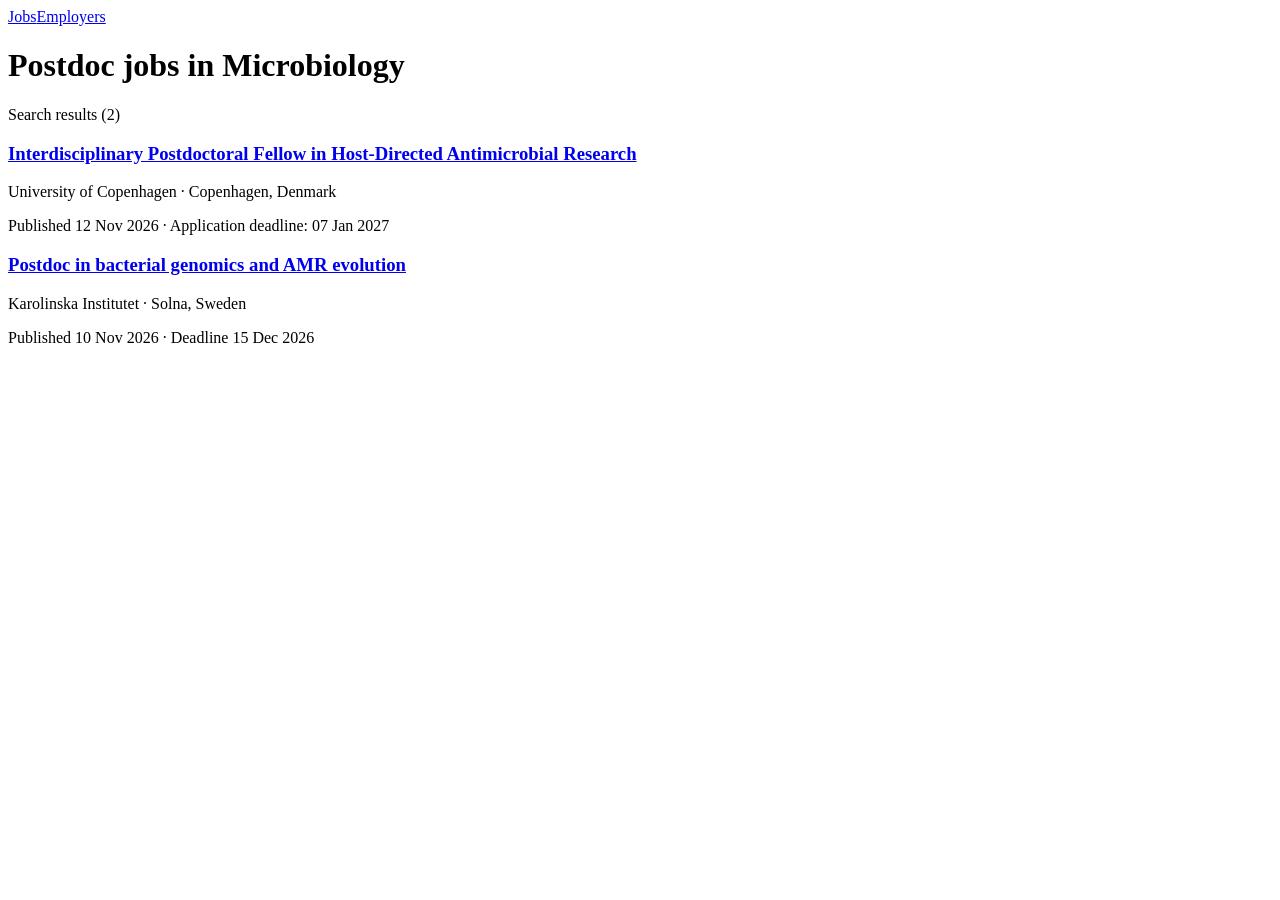
<file: tests/fixtures/academicpositions.html>
<!DOCTYPE html><html><head><title>Postdoc jobs in Microbiology | Academic Positions</title></head><body>
<header><nav><a href="/jobs">Jobs</a><a href="/employers">Employers</a></nav></header>
<main><h1>Postdoc jobs in Microbiology</h1><p>Search results (2)</p>
<div class="list">
 <div class="job-card">
  <a href="https://academicpositions.com/ad/university-of-copenhagen/2026/interdisciplinary-postdoctoral-fellow-in-host-directed-antimicrobial-research/251001"><h3>Interdisciplinary Postdoctoral Fellow in Host-Directed Antimicrobial Research</h3></a>
  <p>University of Copenhagen · Copenhagen, Denmark</p><p>Published 12 Nov 2026 · Application deadline: 07 Jan 2027</p>
 </div>
 <div class="job-card">
  <a href="/ad/karolinska-institutet/2026/postdoc-in-bacterial-genomics-and-amr-evolution/251002"><h3>Postdoc in bacterial genomics and AMR evolution</h3></a>
  <p>Karolinska Institutet · Solna, Sweden</p><p>Published 10 Nov 2026 · Deadline 15 Dec 2026</p>
 </div>
</div></main></body></html>
</file>
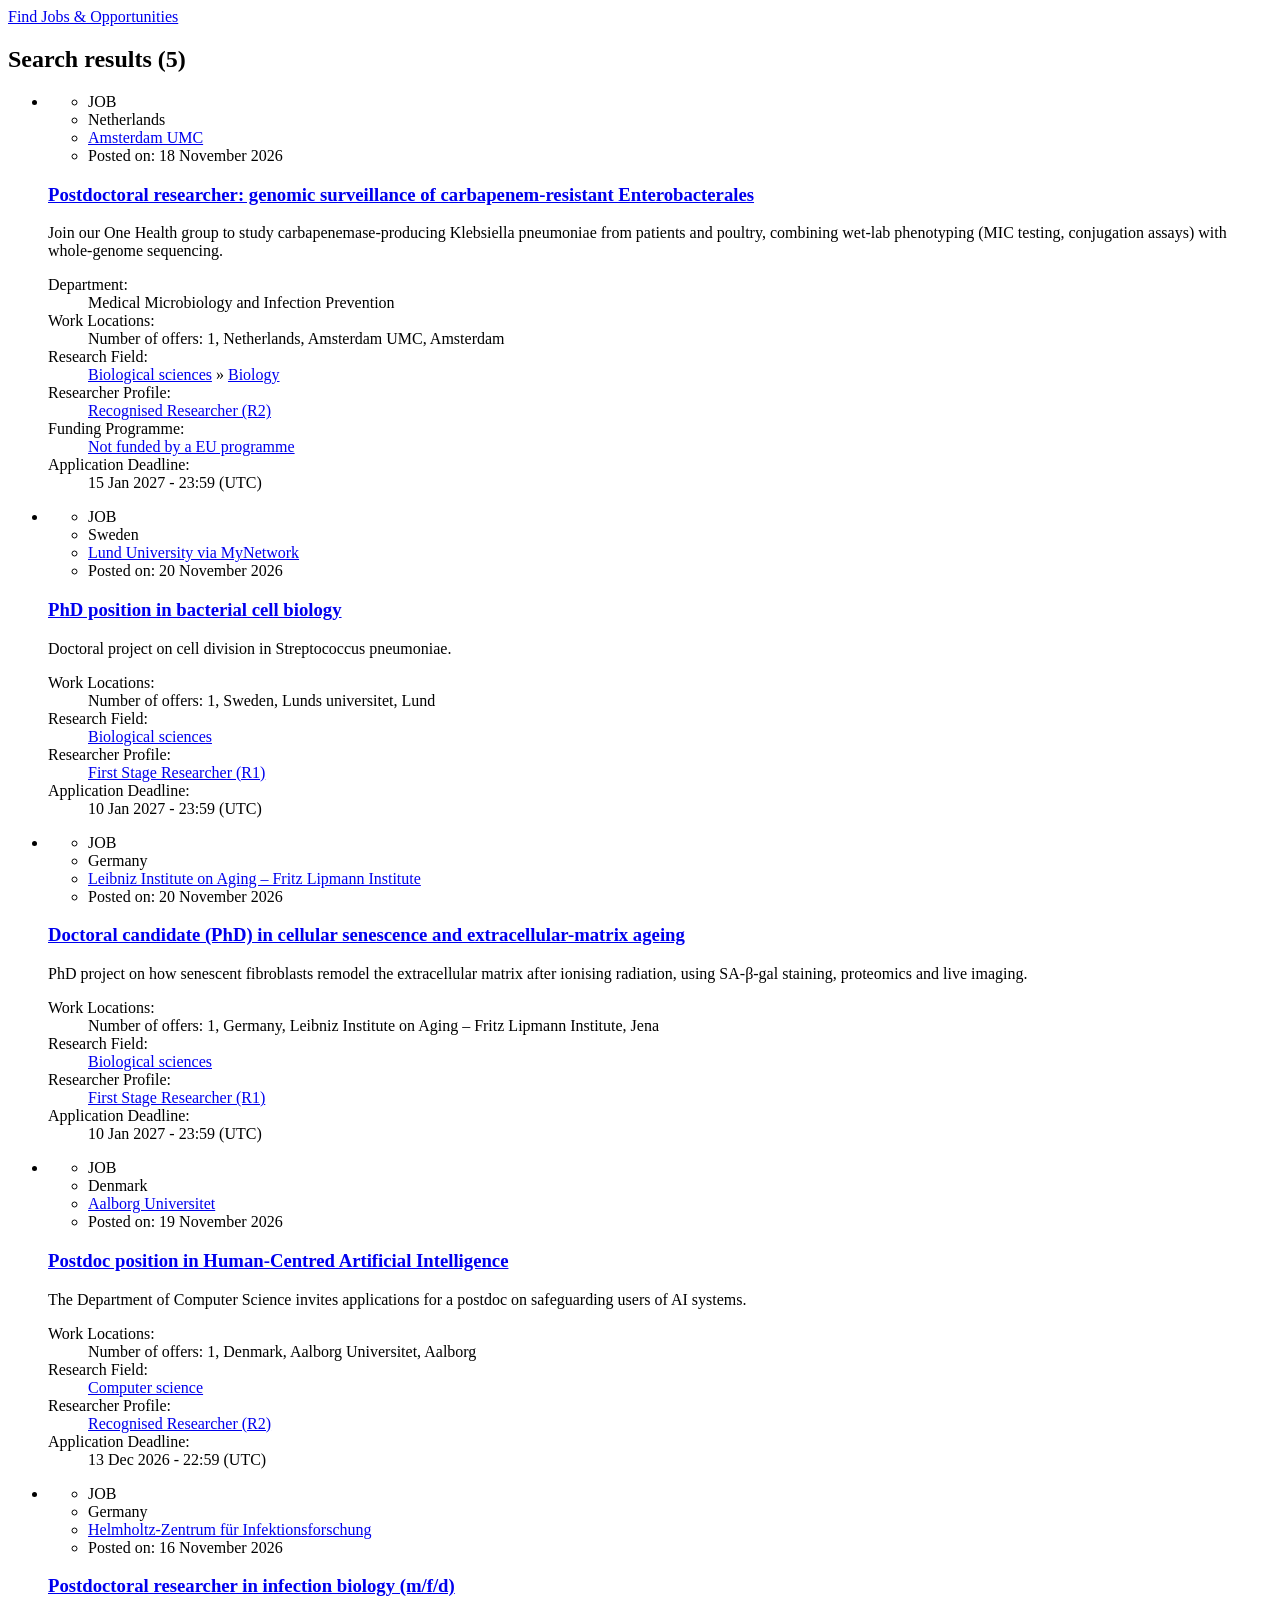
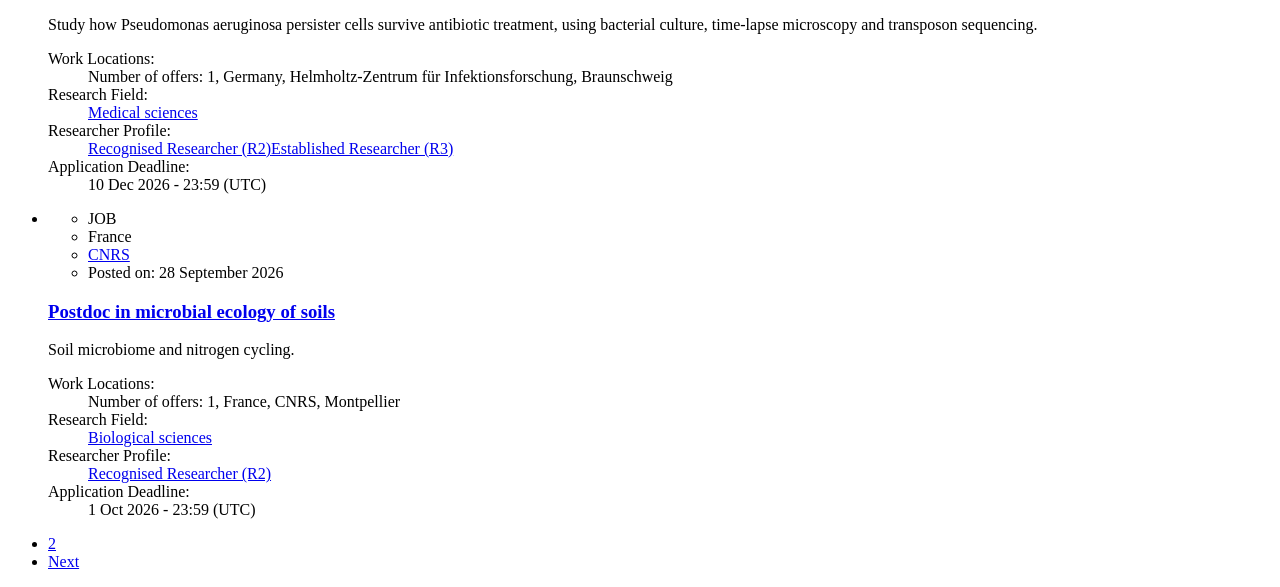
<file: tests/fixtures/euraxess.html>
<!DOCTYPE html>
<html lang="en"><head><title>Jobs, Career and Funding Opportunities | EURAXESS</title></head>
<body>
<header><nav><a href="/jobs/search">Find Jobs &amp; Opportunities</a></nav></header>
<main id="main-content">
<h2>Search results (5)</h2>
<ul class="ecl-unordered-list ecl-unordered-list--divider">
<li class="ecl-unordered-list__item"><article class="ecl-content-item">
  <ul class="ecl-content-block__primary-meta-container"><li>JOB</li><li>Netherlands</li></ul>
  <ul class="ecl-content-block__secondary-meta-container"><li><a href="https://euraxess.ec.europa.eu/partnering/organisations/profile/amsterdam-umc">Amsterdam UMC</a></li><li>Posted on: 18 November 2026</li></ul>
  <h3 class="ecl-content-block__title"><a href="/jobs/470001">Postdoctoral researcher: genomic surveillance of carbapenem-resistant Enterobacterales</a></h3>
  <div class="ecl-content-block__description">Join our One Health group to study carbapenemase-producing Klebsiella pneumoniae from patients and poultry, combining wet-lab phenotyping (MIC testing, conjugation assays) with whole-genome sequencing.</div>
  <dl><dt>Department:</dt><dd>Medical Microbiology and Infection Prevention</dd>
   <dt>Work Locations:</dt><dd>Number of offers: 1, Netherlands, Amsterdam UMC, Amsterdam</dd>
   <dt>Research Field:</dt><dd><a href="https://euraxess.ec.europa.eu/jobs/search?f%5B0%5D=job_research_field%3A38">Biological sciences</a> » <a href="https://euraxess.ec.europa.eu/jobs/search?f%5B0%5D=job_research_field%3A41">Biology</a></dd>
   <dt>Researcher Profile:</dt><dd><a href="https://euraxess.ec.europa.eu/jobs/search?f%5B0%5D=job_research_profile%3A448">Recognised Researcher (R2)</a></dd>
   <dt>Funding Programme:</dt><dd><a href="https://euraxess.ec.europa.eu/jobs/search?f%5B0%5D=job_is_eu_founded%3A555">Not funded by a EU programme</a></dd>
   <dt>Application Deadline:</dt><dd>15 Jan 2027 - 23:59 (UTC)</dd></dl>
</article></li>
<li class="ecl-unordered-list__item"><article class="ecl-content-item">
  <ul><li>JOB</li><li>Sweden</li></ul>
  <ul><li><a href="https://euraxess.ec.europa.eu/partnering/organisations/profile/lund-university-mynetwork">Lund University via MyNetwork</a></li><li>Posted on: 20 November 2026</li></ul>
  <h3><a href="/jobs/470002">PhD position in bacterial cell biology</a></h3>
  <div>Doctoral project on cell division in Streptococcus pneumoniae.</div>
  <dl><dt>Work Locations:</dt><dd>Number of offers: 1, Sweden, Lunds universitet, Lund</dd>
   <dt>Research Field:</dt><dd><a href="https://euraxess.ec.europa.eu/jobs/search?f%5B0%5D=job_research_field%3A38">Biological sciences</a></dd>
   <dt>Researcher Profile:</dt><dd><a href="https://euraxess.ec.europa.eu/jobs/search?f%5B0%5D=job_research_profile%3A447">First Stage Researcher (R1)</a></dd>
   <dt>Application Deadline:</dt><dd>10 Jan 2027 - 23:59 (UTC)</dd></dl>
</article></li>
<li class="ecl-unordered-list__item"><article class="ecl-content-item">
  <ul><li>JOB</li><li>Germany</li></ul>
  <ul><li><a href="https://euraxess.ec.europa.eu/partnering/organisations/profile/leibniz-fli">Leibniz Institute on Aging – Fritz Lipmann Institute</a></li><li>Posted on: 20 November 2026</li></ul>
  <h3><a href="/jobs/470005">Doctoral candidate (PhD) in cellular senescence and extracellular-matrix ageing</a></h3>
  <div>PhD project on how senescent fibroblasts remodel the extracellular matrix after ionising radiation, using SA-β-gal staining, proteomics and live imaging.</div>
  <dl><dt>Work Locations:</dt><dd>Number of offers: 1, Germany, Leibniz Institute on Aging – Fritz Lipmann Institute, Jena</dd>
   <dt>Research Field:</dt><dd><a href="https://euraxess.ec.europa.eu/jobs/search?f%5B0%5D=job_research_field%3A38">Biological sciences</a></dd>
   <dt>Researcher Profile:</dt><dd><a href="https://euraxess.ec.europa.eu/jobs/search?f%5B0%5D=job_research_profile%3A447">First Stage Researcher (R1)</a></dd>
   <dt>Application Deadline:</dt><dd>10 Jan 2027 - 23:59 (UTC)</dd></dl>
</article></li>
<li class="ecl-unordered-list__item"><article class="ecl-content-item">
  <ul><li>JOB</li><li>Denmark</li></ul>
  <ul><li><a href="https://euraxess.ec.europa.eu/partnering/organisations/profile/aalborg-universitet-0">Aalborg Universitet</a></li><li>Posted on: 19 November 2026</li></ul>
  <h3><a href="/jobs/470003">Postdoc position in Human-Centred Artificial Intelligence</a></h3>
  <div>The Department of Computer Science invites applications for a postdoc on safeguarding users of AI systems.</div>
  <dl><dt>Work Locations:</dt><dd>Number of offers: 1, Denmark, Aalborg Universitet, Aalborg</dd>
   <dt>Research Field:</dt><dd><a href="https://euraxess.ec.europa.eu/jobs/search?f%5B0%5D=job_research_field%3A78">Computer science</a></dd>
   <dt>Researcher Profile:</dt><dd><a href="https://euraxess.ec.europa.eu/jobs/search?f%5B0%5D=job_research_profile%3A448">Recognised Researcher (R2)</a></dd>
   <dt>Application Deadline:</dt><dd>13 Dec 2026 - 22:59 (UTC)</dd></dl>
</article></li>
<li class="ecl-unordered-list__item"><article class="ecl-content-item">
  <ul><li>JOB</li><li>Germany</li></ul>
  <ul><li><a href="https://euraxess.ec.europa.eu/partnering/organisations/profile/helmholtz-zentrum-fur-infektionsforschung">Helmholtz-Zentrum für Infektionsforschung</a></li><li>Posted on: 16 November 2026</li></ul>
  <h3><a href="/jobs/470004">Postdoctoral researcher in infection biology (m/f/d)</a></h3>
  <div>Study how Pseudomonas aeruginosa persister cells survive antibiotic treatment, using bacterial culture, time-lapse microscopy and transposon sequencing.</div>
  <dl><dt>Work Locations:</dt><dd>Number of offers: 1, Germany, Helmholtz-Zentrum für Infektionsforschung, Braunschweig</dd>
   <dt>Research Field:</dt><dd><a href="https://euraxess.ec.europa.eu/jobs/search?f%5B0%5D=job_research_field%3A313">Medical sciences</a></dd>
   <dt>Researcher Profile:</dt><dd><a href="https://euraxess.ec.europa.eu/jobs/search?f%5B0%5D=job_research_profile%3A448">Recognised Researcher (R2)</a><a href="https://euraxess.ec.europa.eu/jobs/search?f%5B0%5D=job_research_profile%3A449">Established Researcher (R3)</a></dd>
   <dt>Application Deadline:</dt><dd>10 Dec 2026 - 23:59 (UTC)</dd></dl>
</article></li>
<li class="ecl-unordered-list__item"><article class="ecl-content-item">
  <ul><li>JOB</li><li>France</li></ul>
  <ul><li><a href="https://euraxess.ec.europa.eu/partnering/organisations/profile/cnrs">CNRS</a></li><li>Posted on: 28 September 2026</li></ul>
  <h3><a href="/jobs/468900">Postdoc in microbial ecology of soils</a></h3>
  <div>Soil microbiome and nitrogen cycling.</div>
  <dl><dt>Work Locations:</dt><dd>Number of offers: 1, France, CNRS, Montpellier</dd>
   <dt>Research Field:</dt><dd><a href="https://euraxess.ec.europa.eu/jobs/search?f%5B0%5D=job_research_field%3A38">Biological sciences</a></dd>
   <dt>Researcher Profile:</dt><dd><a href="https://euraxess.ec.europa.eu/jobs/search?f%5B0%5D=job_research_profile%3A448">Recognised Researcher (R2)</a></dd>
   <dt>Application Deadline:</dt><dd>1 Oct 2026 - 23:59 (UTC)</dd></dl>
</article></li>
</ul>
<ul class="ecl-pagination"><li><a href="?page=1">2</a></li><li><a href="?page=1">Next</a></li></ul>
</main></body></html>
</file>
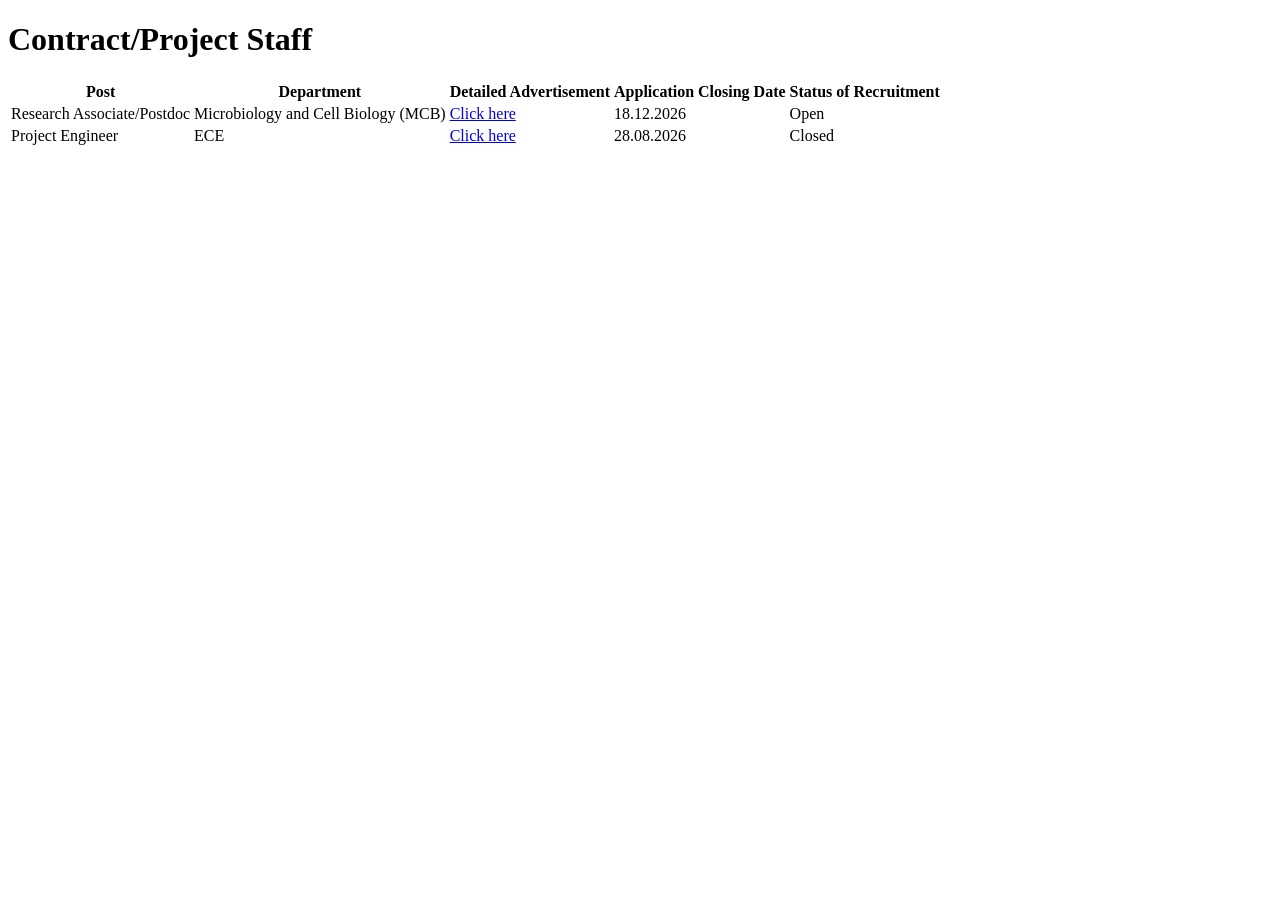
<file: tests/fixtures/iisc.html>
<!DOCTYPE html><html><head><title>Contract/Project Staff | IISc</title></head><body>
<main><h1>Contract/Project Staff</h1>
<table>
<tr><th>Post</th><th>Department</th><th>Detailed Advertisement</th><th>Application Closing Date</th><th>Status of Recruitment</th></tr>
<tr><td>Research Associate/Postdoc</td><td>Microbiology and Cell Biology (MCB)</td><td><a href="https://iisc.ac.in/wp-content/uploads/2026/11/RA-MCB-2026.pdf">Click here</a></td><td>18.12.2026</td><td>Open</td></tr>
<tr><td>Project Engineer</td><td>ECE</td><td><a href="https://iisc.ac.in/wp-content/uploads/2026/08/PE-ECE.pdf">Click here</a></td><td>28.08.2026</td><td>Closed</td></tr>
</table></main></body></html>
</file>
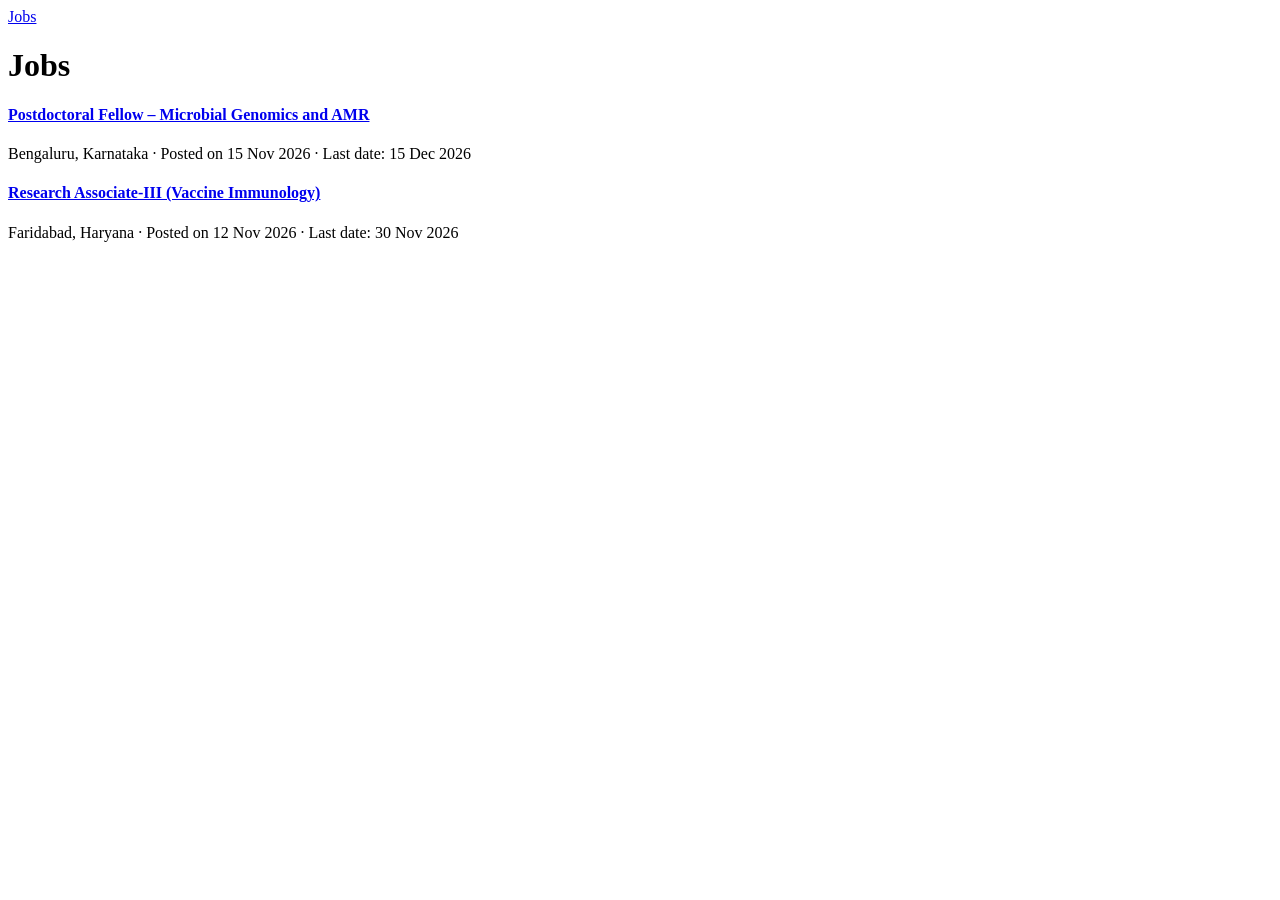
<file: tests/fixtures/indiabioscience.html>
<!DOCTYPE html><html><head><title>Jobs | IndiaBioscience</title></head><body>
<nav><a href="/jobs">Jobs</a></nav>
<main><h1>Jobs</h1><section class="job-list">
 <article class="job"><a href="https://indiabioscience.org/orgs/ncbs/jobs/postdoctoral-fellow-microbial-genomics-and-amr"><h4>Postdoctoral Fellow – Microbial Genomics and AMR</h4></a>
  <p>Bengaluru, Karnataka · Posted on 15 Nov 2026 · Last date: 15 Dec 2026</p></article>
 <article class="job"><a href="/orgs/thsti/jobs/research-associate-iii-vaccine-immunology"><h4>Research Associate-III (Vaccine Immunology)</h4></a>
  <p>Faridabad, Haryana · Posted on 12 Nov 2026 · Last date: 30 Nov 2026</p></article>
</section></main></body></html>
</file>
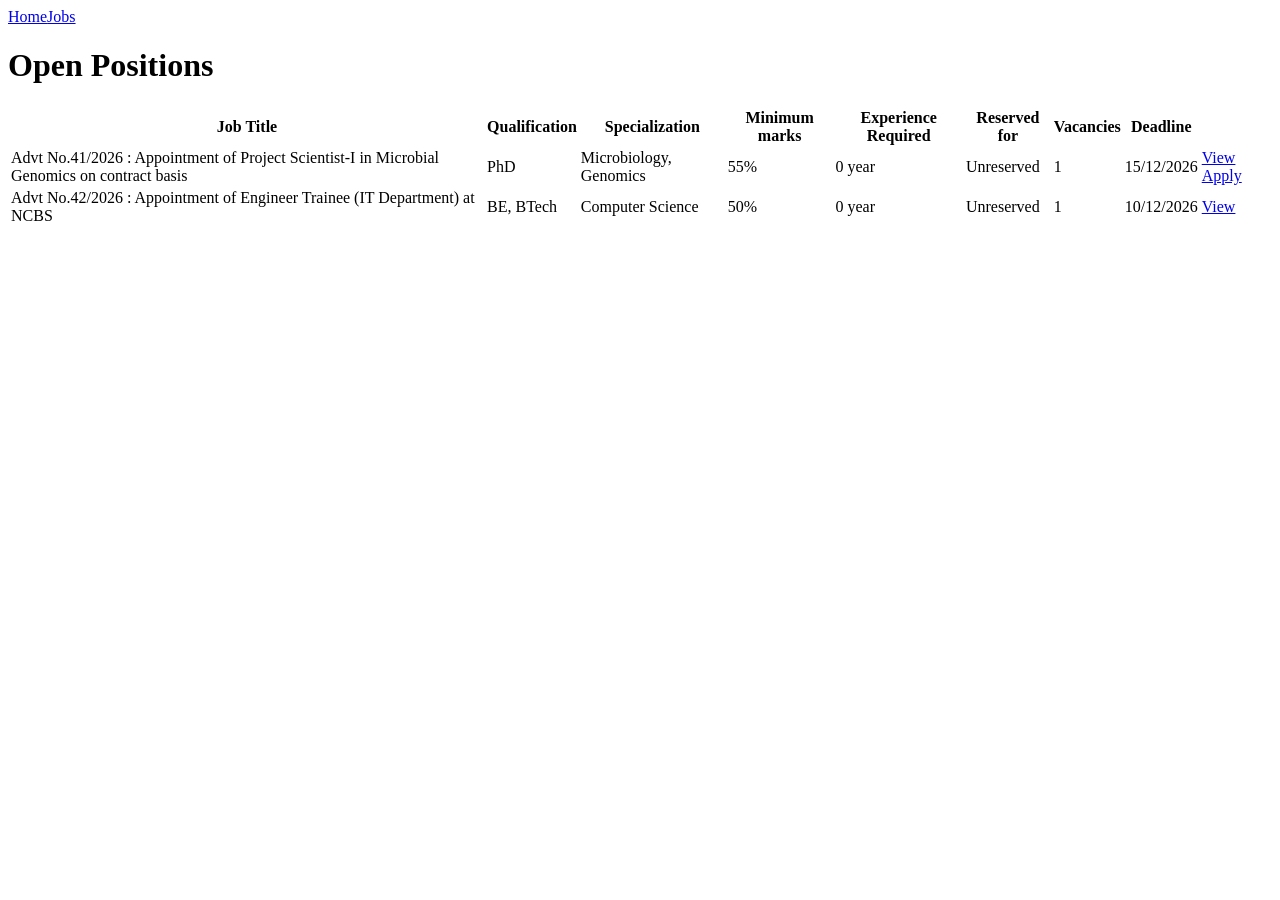
<file: tests/fixtures/ncbs.html>
<!DOCTYPE html><html><head><title>Open Positions | NCBS</title></head><body>
<header><nav><a href="/">Home</a><a href="/jobportal">Jobs</a></nav></header>
<main><h1>Open Positions</h1>
<table class="views-table">
<thead><tr><th>Job Title</th><th>Qualification</th><th>Specialization</th><th>Minimum marks</th><th>Experience Required</th><th>Reserved for</th><th>Vacancies</th><th>Deadline</th><th></th></tr></thead>
<tbody>
<tr><td>Advt No.41/2026 : Appointment of Project Scientist-I in Microbial Genomics on contract basis</td><td>PhD</td><td>Microbiology, Genomics</td><td>55%</td><td>0 year</td><td>Unreserved</td><td>1</td><td>15/12/2026</td><td><a href="/staff_positions/node/7001">View</a> <a href="/staff_positions/apply/7001">Apply</a></td></tr>
<tr><td>Advt No.42/2026 : Appointment of Engineer Trainee (IT Department) at NCBS</td><td>BE, BTech</td><td>Computer Science</td><td>50%</td><td>0 year</td><td>Unreserved</td><td>1</td><td>10/12/2026</td><td><a href="/staff_positions/node/7002">View</a></td></tr>
</tbody></table></main></body></html>
</file>
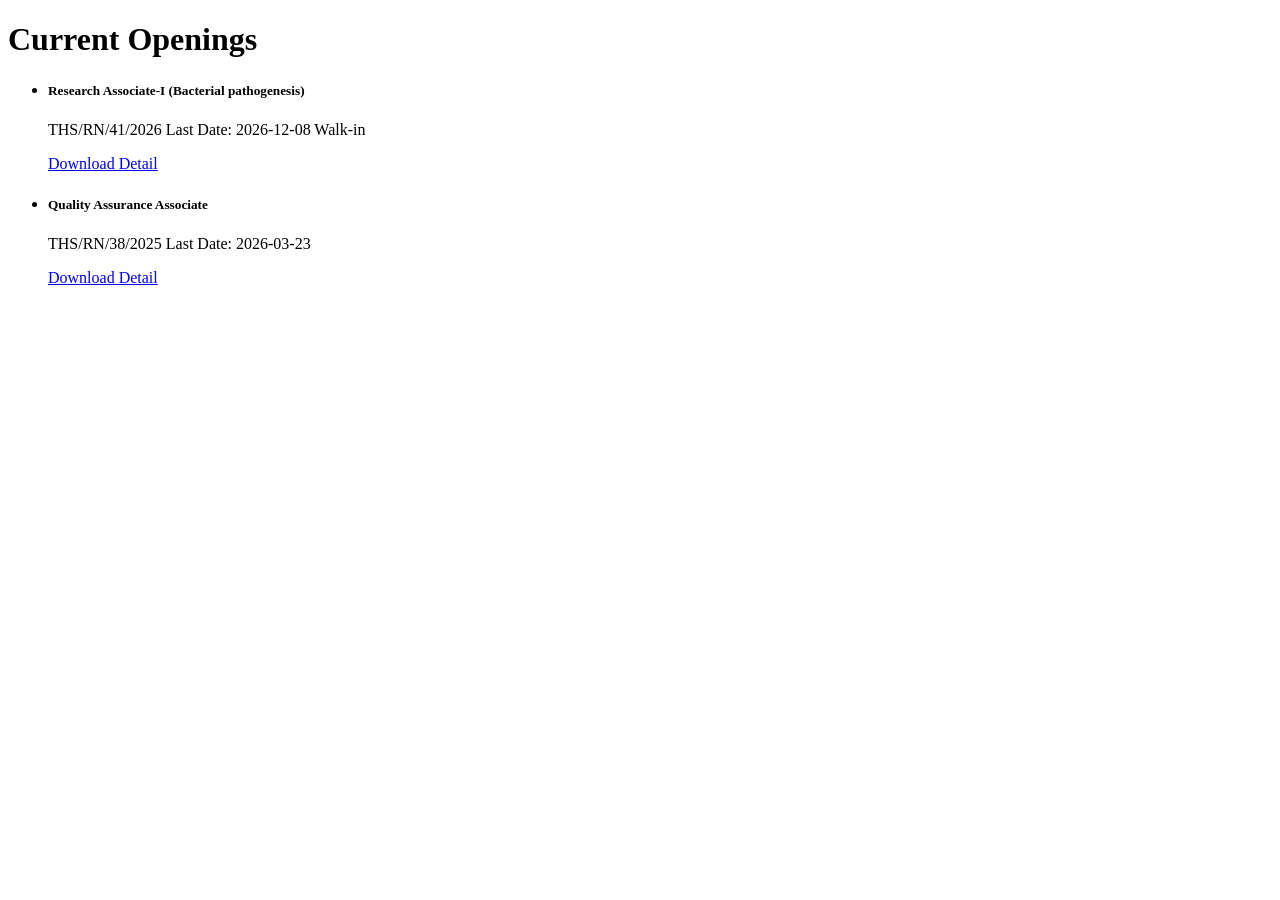
<file: tests/fixtures/thsti.html>
<!DOCTYPE html><html><head><title>Current Openings | THSTI</title></head><body>
<main><h1>Current Openings</h1>
<ul class="job-list">
<li><h5>Research Associate-I (Bacterial pathogenesis)</h5><p>THS/RN/41/2026 Last Date: 2026-12-08 Walk-in</p><a href="/public/upload/news/1790000001img.pdf">Download Detail</a></li>
<li><h5>Quality Assurance Associate</h5><p>THS/RN/38/2025 Last Date: 2026-03-23</p><a href="/public/upload/news/1771836941img.pdf">Download Detail</a></li>
</ul></main></body></html>
</file>
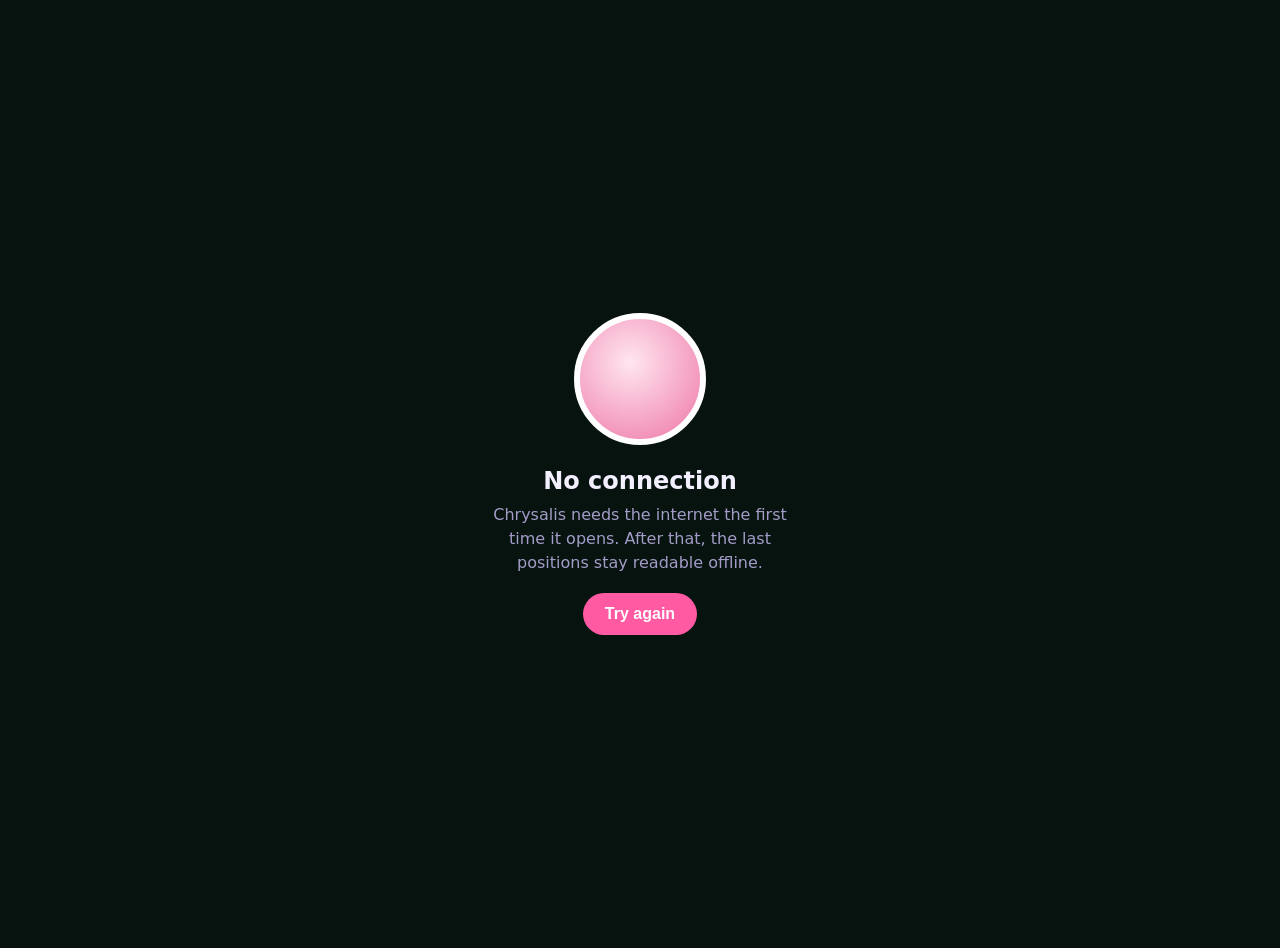
<file: android/app/src/main/assets/offline.html>
<!doctype html>
<html lang="en"><head><meta charset="utf-8"><meta name="viewport" content="width=device-width, initial-scale=1">
<title>Chrysalis is offline</title>
<style>
body{margin:0;min-height:100vh;display:grid;place-items:center;background:#07130f;color:#f2efff;font-family:system-ui,sans-serif;text-align:center;padding:24px}
.dish{width:120px;height:120px;border-radius:50%;border:6px solid #fff;margin:0 auto 22px;background:radial-gradient(circle at 42% 36%,#ffe6f0,#ee76a6)}
p{margin:0 auto;color:#a39cc7;max-width:30ch;line-height:1.5}
button{margin-top:18px;background:#ff5aa2;color:#fff;border:0;border-radius:999px;padding:12px 22px;font-size:16px;font-weight:700}
</style></head>
<body><main><div class="dish"></div><h1 style="margin:0 0 8px;font-size:24px">No connection</h1>
<p>Chrysalis needs the internet the first time it opens. After that, the last positions stay readable offline.</p>
<button onclick="window.AndroidBridge ? AndroidBridge.goHome() : location.reload()">Try again</button></main></body></html>
</file>
